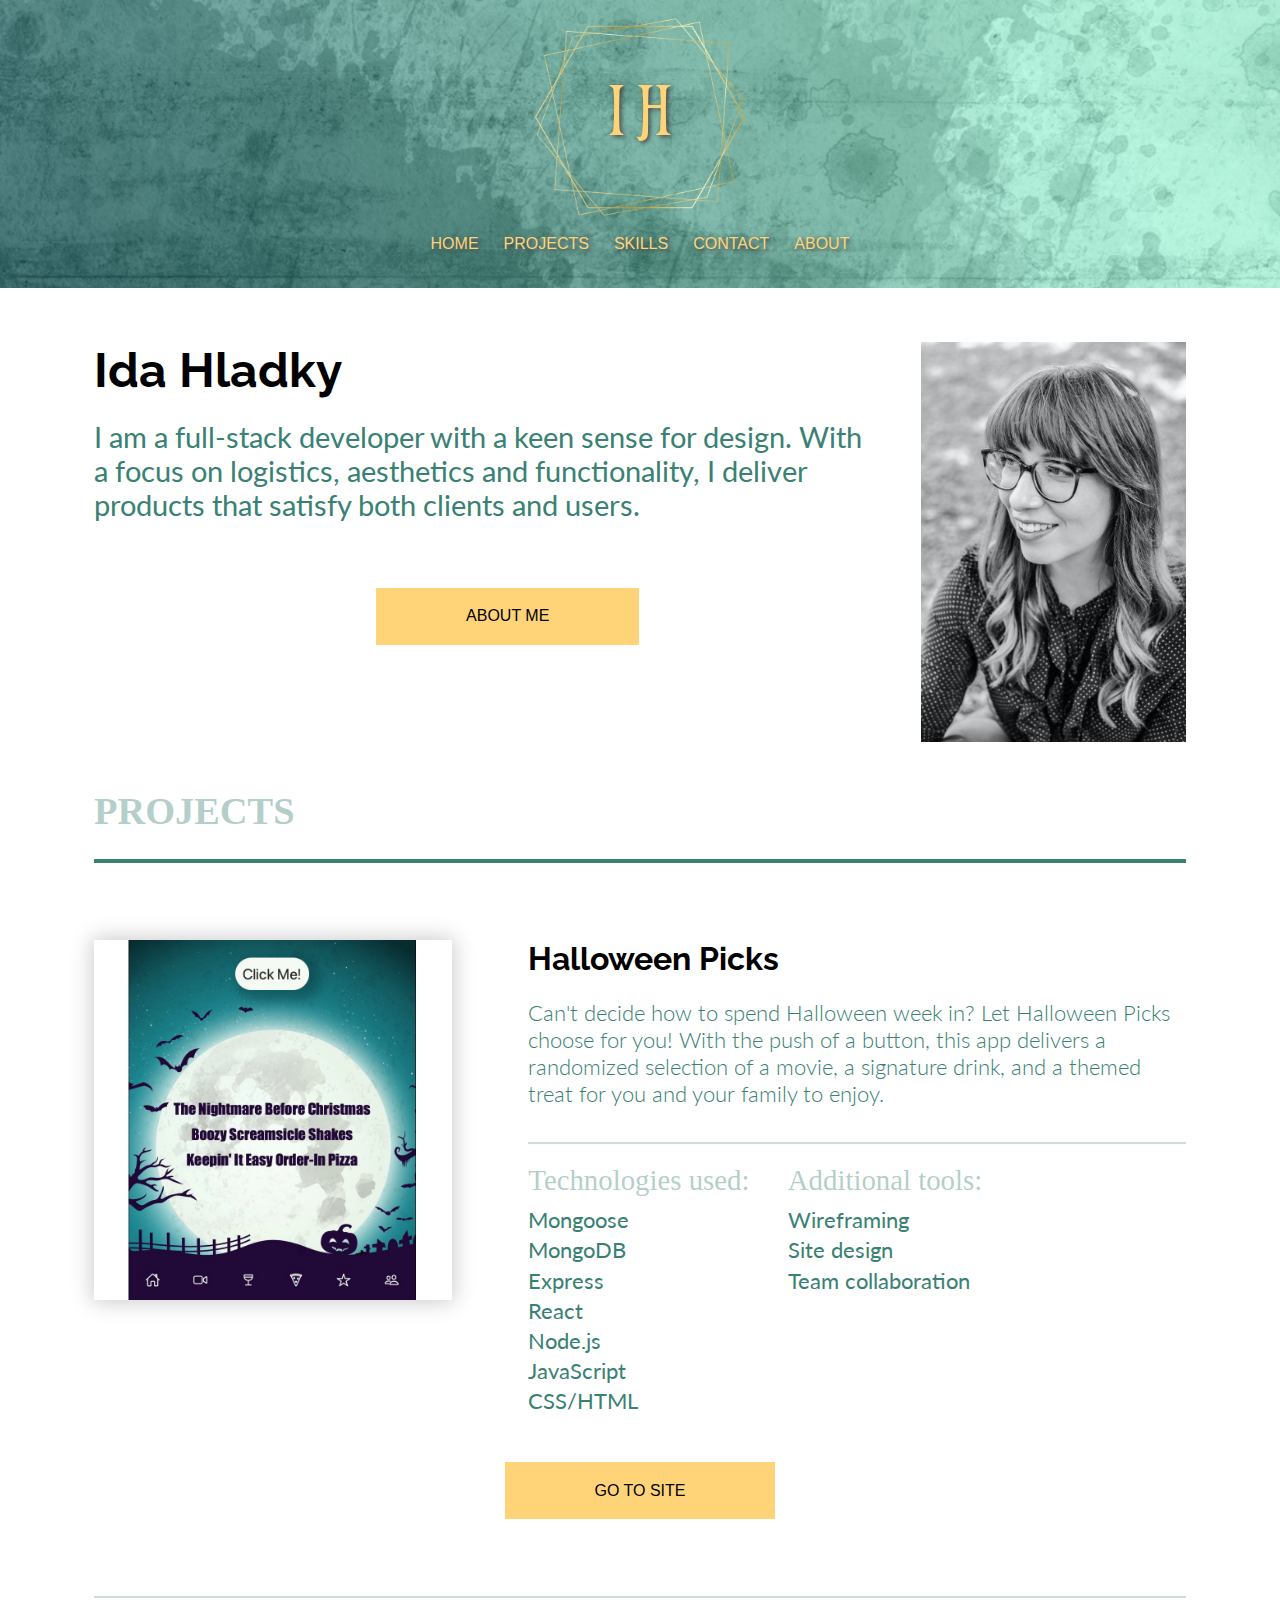
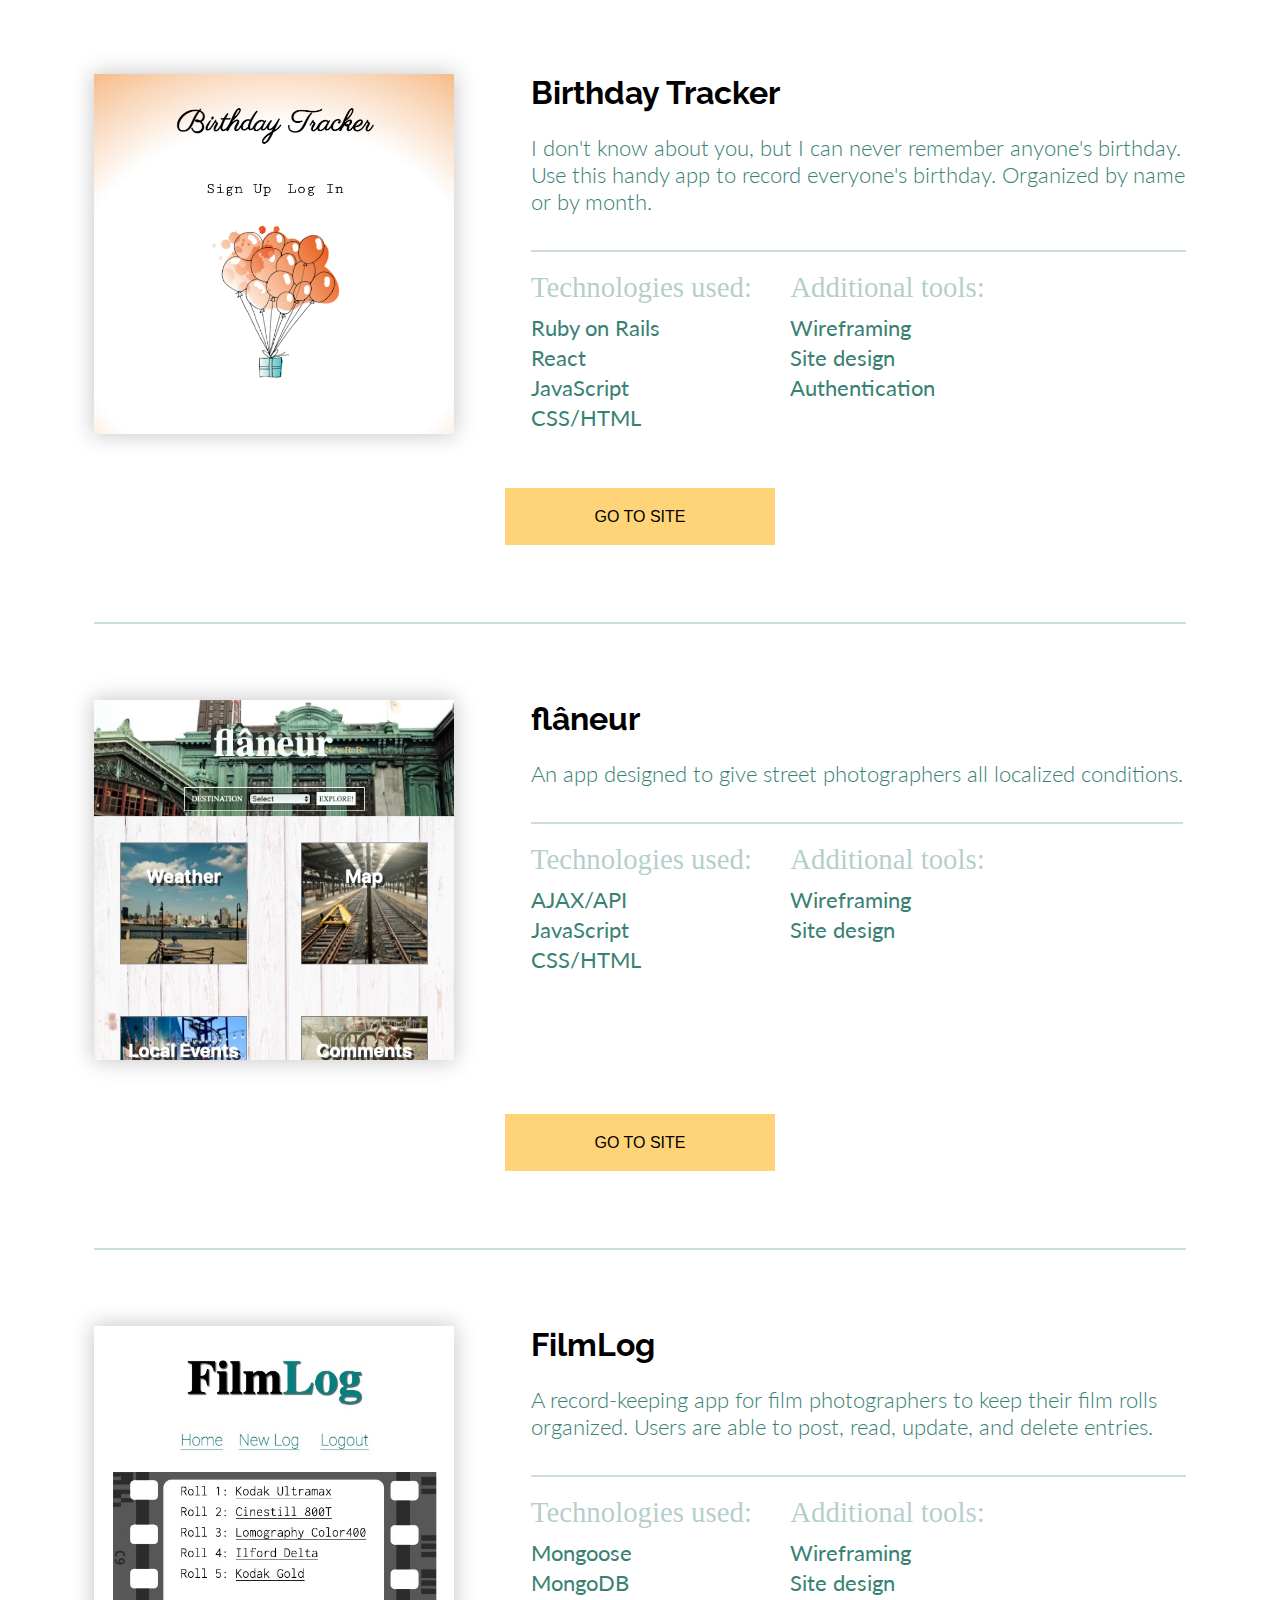
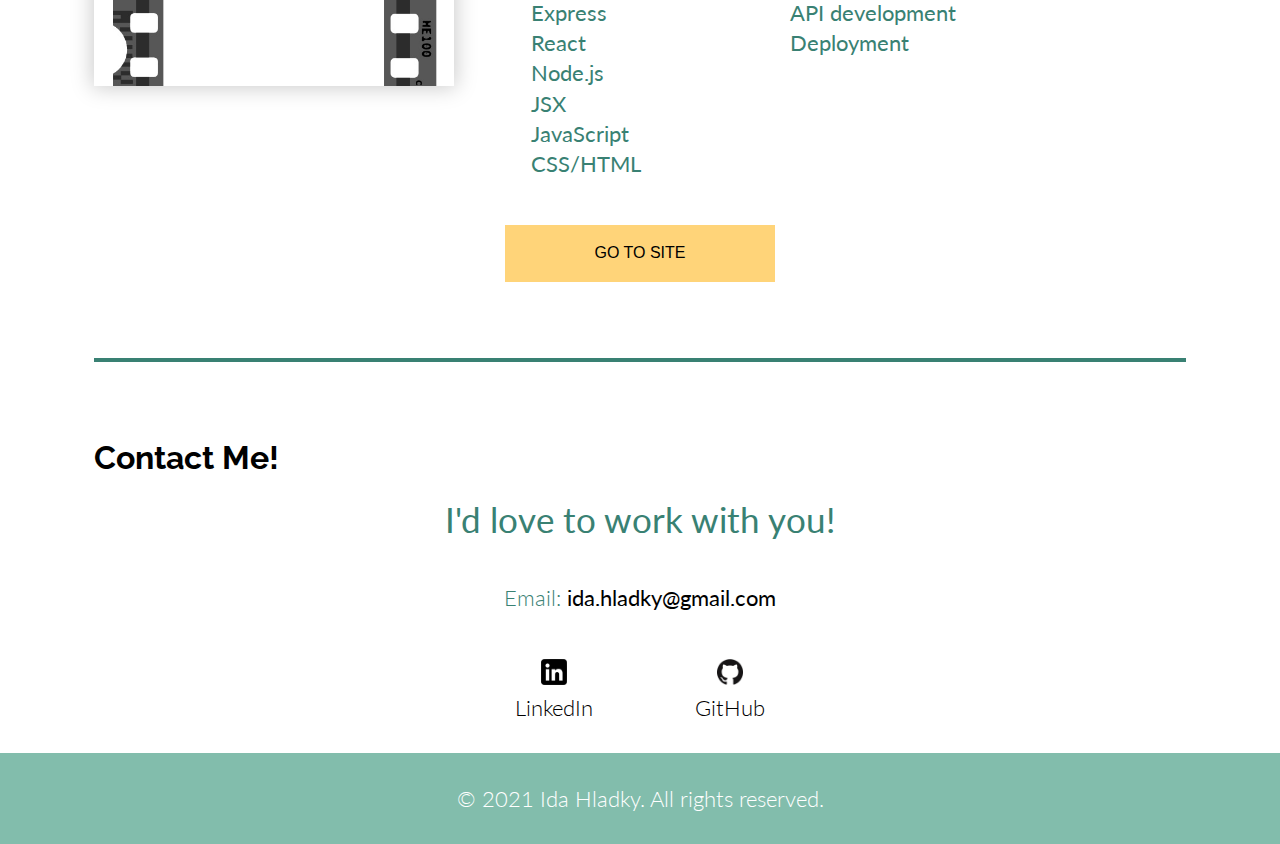
<file: index.html>
<!DOCTYPE html>
<html lang="en">
<head>
    <meta charset="UTF-8">
    <meta name="viewport" content="width=device-width, initial-scale=1.0">
    <meta http-equiv="X-UA-Compatible" content="ie=edge">

    <link rel="stylesheet" href="style.css">

    <title>Ida Hladky</title>
</head>
<body>

    <header>
        <div class="logo">I H</div>
        <nav>
            <a href="https://idahladky.com/">HOME</a>
            <a href="#projects">PROJECTS</a>
            <a href="about.html#skills">SKILLS</a>
            <a href="#contact">CONTACT</a>
            <a href="about.html">ABOUT</a>
        </nav>
    </header>

    <main>
        <!-- intro -->
        <section id="home">
            <div>
                <h1>Ida Hladky</h1>
                <p>I am a full-stack developer with a keen sense for design. With a focus on logistics, aesthetics and functionality, I deliver products that satisfy both clients and users.</p>
                <div class="button-container">
                    <button><a href="about.html">ABOUT ME</a></button>
                </div>
            </div>
            <div>
                <img src="images/portrait.jpg"/>
            </div>
        </section>

        <!-- projects -->
        <section id="projects">
            <h2>Projects</h2>
            <hr class="project-separation"/>
            <!-- Halloween Picks -->
            <article>
                <div>
                    <a href="https://eloquent-newton-3f7527.netlify.app" target="_blank"><img src="images/halloween_picks.jpg"/></a>
                </div>
                <div class="project-description">
                    <h3>Halloween Picks</h3>
                    <p>Can't decide how to spend Halloween week in? Let Halloween Picks choose for you! With the push of a button, this app delivers a randomized selection of a movie, a signature drink, and a themed treat for you and your family to enjoy.</p>
                    <hr class="thin-hr" />
                    <div class="lists">
                        <ul>
                            <li>Technologies used:</li>
                            <li>Mongoose</li>
                            <li>MongoDB</li>
                            <li>Express</li>
                            <li>React</li>
                            <li>Node.js</li>
                            <li>JavaScript</li>
                            <li>CSS/HTML</li>
                        </ul>
                        <ul>
                            <li>Additional tools:</li>
                            <li>Wireframing</li>
                            <li>Site design</li>
                            <li>Team collaboration</li>
                        </ul>
                    </div>
                </div>
            </article>
            <div class="button-container">
                <button><a href="https://eloquent-newton-3f7527.netlify.app" target="_blank">Go to Site</a></button>
            </div>

            <hr class="thin-hr" />

            <!-- Birthday Tracker -->
            <article>
                <div>
                    <a href="https://cocky-bell-811390.netlify.app/" target="_blank"><img src="images/birthday_tracker.png"/></a>
                </div>
                <div class="project-description">
                    <h3>Birthday Tracker</h3>
                    <p>I don't know about you, but I can never remember anyone's birthday. Use this handy app to record everyone's birthday. Organized by name or by month.</p>
                    <hr class="thin-hr" />
                    <div class="lists">
                        <ul>
                            <li>Technologies used:</li>
                            <li>Ruby on Rails</li>
                            <li>React</li>
                            <li>JavaScript</li>
                            <li>CSS/HTML</li>
                        </ul>
                        <ul>
                            <li>Additional tools:</li>
                            <li>Wireframing</li>
                            <li>Site design</li>
                            <li>Authentication</li>
                        </ul>
                    </div>
                </div>
            </article>
            <div class="button-container">
                <button><a href="https://cocky-bell-811390.netlify.app/" target="_blank">Go to Site</a></button>
            </div>

            <hr class="thin-hr" />
        
            <!-- flaneur -->
            <article>
                <div>
                    <!-- include link to site -->
                    <a href="https://www.flaneurapp.com/" target="_blank"></a><img src="images/flaneur.jpg"/></a>
                </div>
                <div class="project-description">
                    <h3>flâneur</h3>
                    <p>An app designed to give street photographers all localized conditions.</p>
                    <hr class="thin-hr" />
                    <div class="lists">
                        <ul>
                            <li>Technologies used:</li>
                            <li>AJAX/API</li>
                            <li>JavaScript</li>
                            <li>CSS/HTML</li>
                        </ul>  
                        <ul>
                            <li>Additional tools:</li>
                            <li>Wireframing</li>
                            <li>Site design</li>
                        </ul>
                    </div>
                </div>
            </article>
            <div class="button-container">
                <button><a href="https://www.flaneurapp.com/" target="_blank">Go to Site</a></button>
            </div>

            <hr class="thin-hr" />
            
            <!-- FilmLog -->
            <article>
                <div>
                    <!-- include link to site -->
                    <a href="#"><img src="images/filmLog.jpg"/></a>
                </div>
                <div class="project-description">
                    <h3>FilmLog</h3>
                    <p>A record-keeping app for film photographers to keep their film rolls organized. Users are able to post, read, update, and delete entries.</p>
                    <hr class="thin-hr" />
                    <div class="lists">
                        <ul>
                            <li>Technologies used:</li>
                            <li>Mongoose</li>
                            <li>MongoDB</li>
                            <li>Express</li>
                            <li>React</li>
                            <li>Node.js</li>
                            <li>JSX</li>
                            <li>JavaScript</li>
                            <li>CSS/HTML</li>
                        </ul>
                        <ul>
                            <li>Additional tools:</li>
                            <li>Wireframing</li>
                            <li>Site design</li>
                            <li>API development</li>
                            <li>Deployment</li>
                        </ul>
                    </div>
                </div>
            </article> 
            <div class="button-container">
                <button><a href="#">Go to Site</a></button>
            </div>

        </section>

        <hr />        

        <!-- contact -->
        <section id="contact">
            <h2>Contact Me!</h2>
            <p><span>I'd love to work with you!</span></p>
            <p>Email: <a href="mailto:ida.hladky@gmail.com">ida.hladky@gmail.com</a></p>
        </section>
    </main>
    
    <footer>
        <div class="links">
            <div class="individual-links">
                <a href="https://www.linkedin.com/in/ida-hladky/" target="_blank"><img src="images/black-linkedin-icon-557569.png" /></a>
                <p>LinkedIn</p>
            </div>
            <div class="individual-links">
                <a href="https://github.com/idahladky" target="_blank"><img src="images/GitHub-Mark-120px-plus.png" /></a>
                <p>GitHub</p>
            </div>
        </div>
        <p>&copy; 2021 Ida Hladky. All rights reserved.</p>
    </footer>
    
</body>
</html>
</file>
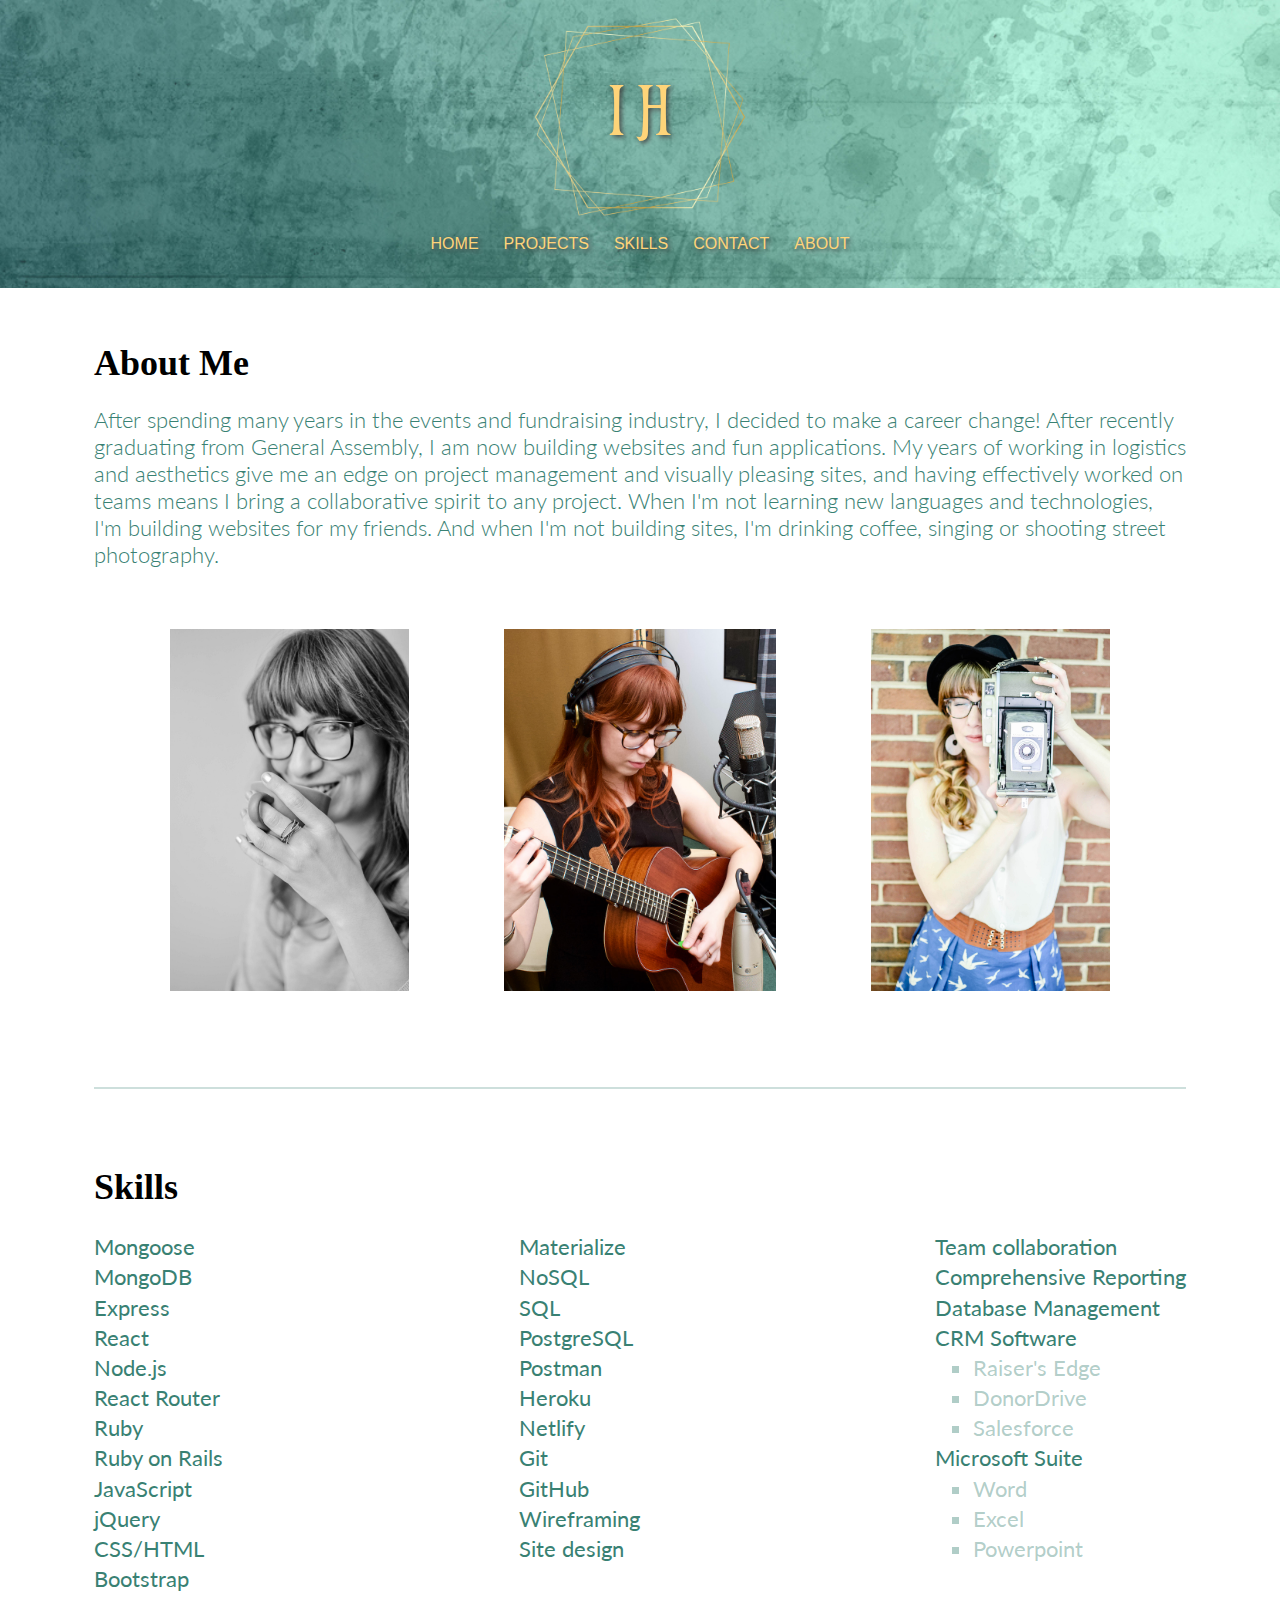
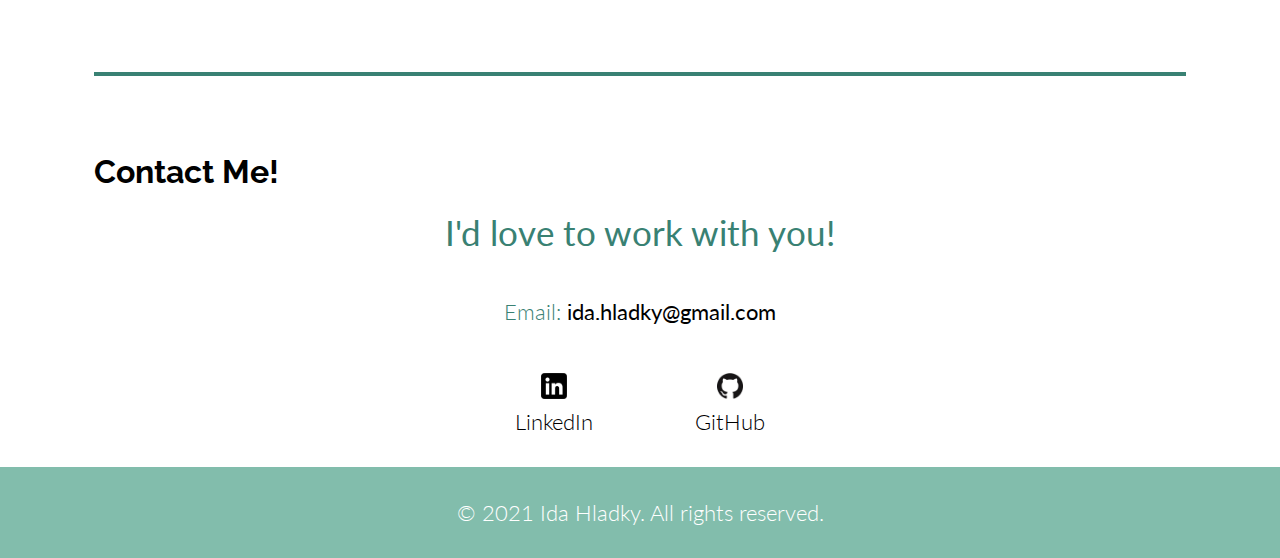
<file: about.html>
<!DOCTYPE html>
<html lang="en">
<head>
    <meta charset="UTF-8">
    <meta name="viewport" content="width=device-width, initial-scale=1.0">
    <meta http-equiv="X-UA-Compatible" content="ie=edge">

    <link rel="stylesheet" href="style.css">

    <title>Ida Hladky | About</title>
</head>
<body>

    <header>
        <div class="logo">I H</div>
        <nav>
            <a href="https://idahladky.com/">HOME</a>
            <a href="index.html#projects">PROJECTS</a>
            <a href="#skills">SKILLS</a>
            <a href="index.html#contact">CONTACT</a>
            <a href="#">ABOUT</a>
        </nav>
    </header>

    <main>
        <!-- contact -->
        <section id="about">
            <h2>About Me</h2>
            <p>After spending many years in the events and fundraising industry, I decided to make a career change! After recently graduating from General Assembly, I am now building websites and fun applications. My years of working in logistics and aesthetics give me an edge on project management and visually pleasing sites, and having effectively worked on teams means I bring a collaborative spirit to any project. When I'm not learning new languages and technologies, I'm building websites for my friends. And when I'm not building sites, I'm drinking coffee, singing or shooting street photography. </p>
            <div class="images">
                <img src="images/coffee.jpg" />
                <img src="images/guitar.jpeg" />
                <img src="images/camera.jpg" />
            </div>
        </section>
            
        <hr class="thin-hr" />

        <!-- skills -->
        <section id="skills">
            <h2>Skills</h2>
            <div class="skills-list">
                <ul>
                    <li>Mongoose</li>
                    <li>MongoDB</li>
                    <li>Express</li>
                    <li>React</li>
                    <li>Node.js</li>
                    <li>React Router</li>
                    <li>Ruby</li>
                    <li>Ruby on Rails</li>
                    <li>JavaScript</li>
                    <li>jQuery</li>
                    <li>CSS/HTML</li>
                    <li>Bootstrap</li>
                </ul>
                <ul>
                    <li>Materialize</li>
                    <li>NoSQL</li>
                    <li>SQL</li>
                    <li>PostgreSQL</li>
                    <li>Postman</li>
                    <li>Heroku</li>
                    <li>Netlify</li>
                    <li>Git</li>
                    <li>GitHub</li>
                    <li>Wireframing</li>
                    <li>Site design</li>
                </ul>
                <ul>
                    <li>Team collaboration</li>
                    <li>Comprehensive Reporting</li>
                    <li>Database Management</li>
                    <li>CRM Software</li>
                    <ul class="sub-list">
                        <li>Raiser's Edge</li>
                        <li>DonorDrive</li>
                        <li>Salesforce</li>
                    </ul>
                    <li>Microsoft Suite</li>
                    <ul class="sub-list">
                        <li>Word</li>
                        <li>Excel</li>
                        <li>Powerpoint</li>
                    </ul>
                </ul>
            </div>
            
        </section>
        <hr />

            <!-- contact -->
        <section id="contact">
            <h2>Contact Me!</h2>
            <p><span>I'd love to work with you!</span></p>
            <p>Email: <a href="mailto:ida.hladky@gmail.com">ida.hladky@gmail.com</a></p>
        </section>
    </main>

    <footer>
        <div class="links">
            <div class="individual-links">
                <a href="http://www.linkedin.com/in/ida-hladky/" target="_blank"><img src="images/black-linkedin-icon-557569.png" /></a>
                <p>LinkedIn</p>
            </div>
            <div class="individual-links">
                <a href="https://github.com/idahladky" target="_blank"><img src="images/GitHub-Mark-120px-plus.png" /></a>
                <p>GitHub</p>
            </div>
        </div>
        <p>&copy; 2021 Ida Hladky. All rights reserved.</p>
    </footer>
              
</body>
</html>
</file>
<file: style.css>
@import url('https://fonts.googleapis.com/css2?family=Cinzel+Decorative&display=swap');
/* logo */
@import url('https://fonts.googleapis.com/css2?family=Smythe&display=swap');
/* h1 */
@import url('https://fonts.googleapis.com/css2?family=Raleway&display=swap');
/* p */
@import url('https://fonts.googleapis.com/css2?family=Lato:wght@300;400&display=swap');


* {
    margin: 0;
    padding: 0;
    font-size: 36px;
    box-sizing: border-box;
}

header {
    background-image: url("images/medium_teal_background.jpg");
    background-repeat: no-repeat;
    background-size: cover;
    height: 32vh;
    padding-bottom: 8vmin;
}

.logo {
    background-image: url("images/gold_frame.png");
    background-repeat: no-repeat;
    background-size: cover;
    margin: auto;
    height: 100%;
    width: 26vh;
    display: flex;
    align-items: center;
    justify-content: center;
    color: rgb(255, 212, 121);    
    font-family: 'Smythe', cursive;
    font-size: 6vmax;
    text-shadow: 2px 2px 5px rgb(68, 68, 68);
    max-width: 1200px;
}

nav {
    text-align: center;
    max-width: 1200px;
    margin: auto;
}

nav a {
    font-size: 1.25vmax;
    text-decoration: none;
    color: rgb(255, 212, 121);
    font-family: sans-serif;
    text-shadow: 2px 2px 5px rgb(68, 68, 68);
    padding: 0 .5em;
}

main {
    padding: 1.5em 1.5em .5em 1.5em;
    max-width: 1200px;
    margin: auto;
}

#home {
    display: flex;
}

img {
    height: 65vh;
}

#home img, .images img {
    max-height: 400px;
    /* max-width: 300px; */
}

h1, h3, #contact h2 {
    font-family: 'Raleway', sans-serif;
}

h1 {
    font-size: 3.75vmax;
}

p {
    font-family: 'Lato', sans-serif;
    font-size: 1.75vmax;
    color: rgb(57, 129, 115);
    padding: 1.75vmax 0;
    font-weight: 300;
}

#home p {
    padding: .75em 2em .75em 0;
    font-weight: 400;
    font-size: 2.25vmax;
}

.button-container {
    text-align: center;
    padding: 5vh 0 0;
}

button {
    margin: auto;
    display: flex;
    padding: 1.5vw 7vw;
    background-color: rgb(255, 212, 121);
    border: none;
}

button a {
    font-size: 1.25vw;
    text-decoration: none;
    color: black;
    text-transform: uppercase;
}

#projects h2 {
    text-transform: uppercase;
    font-size: 3vmax;
    padding: 3vmax 0 1vmax;
    font-family: 'Cinzel', serif;
    color: rgba(57, 129, 115, .4);
}

hr {
    border: rgb(57, 129, 115) solid 2px;
    margin: 6vmax 0;
}

.project-separation {
    margin: 1vmax 0 6vmax;
}

article {
    display: flex;
}

article img {
    height: 40vh;
    box-shadow: 0px 0px 20px 2px #ccc;
    -moz-box-shadow: 0px 0px 20px 2px #ccc;
    -webkit-box-shadow: 0px 0px 20px 2px #ccc;
    -khtml-box-shadow: 0px 0px 20px 2px #ccc;
}

/* this is for placeholder in projects section */
.square {
    border: 1px black solid;
    height: 200px;
    width: 575px;
}

h3, #contact h2 {
    font-size: 2.5vmax;
}

.project-description {
    padding: 0 0 0 6vw;
}

.images {
    margin-top: 1.5vmax;
    display: flex;
    justify-content: space-evenly;
}

.images img {
    padding: 1.5vmax;
}

.lists, .skills-list {
    display: flex;
}

.skills-list {
    justify-content: space-between;
    padding-top: 2vmax;
}

li {
    font-weight: 400;
    font-size: 1.75vmax;
    font-family: 'Lato', sans-serif;
    color: rgb(57, 129, 115);
    list-style: none;
    padding-bottom: .25vmax;
}

 .lists li:first-child {
    font-size: 2.25vmax;
    padding: .5vmax 3vmax .75vmax 0;
    font-family: 'Cinzel', serif;
    color: rgba(57, 129, 115, .4);
}

.sub-list {
    margin-left: 3vmax;
}

.sub-list li{
    list-style: square;
    color: rgba(57, 129, 115, .4);
    color: rgba(57, 129, 115, .4);
}

article button {
    text-align: left;
}

.thin-hr {
    border: rgba(57, 129, 115, .25) solid .5px;
}

article .thin-hr {
    margin: 1vmax 0;
}

#contact p {
    text-align: center;
}

span {
    font-weight: 400;
    font-size: 2.7vmax;
}

#contact a {
    font-size: 1.75vmax;
    color: black;
    text-decoration: none;
    font-weight: 400;;
}

footer {
    text-align: center;
}

footer img {
    height: 2vmax;
}

.links {
    display: flex;
    justify-content: center;
    max-width: 1200px;
    margin: auto;
}

.individual-links {
    padding: 0 1.5vmax;
}

.individual-links p {
    color: black;
    background-color: white;
    padding-top: 0;
}

footer p {
    background-color: rgb(130, 189, 172);
    color: white;
    padding: 2.5vmax;
}

@media screen and (max-width: 1024px) {
    article img {
        height: 35vh;
    }
}

@media screen and (max-width: 920px) {
    #home img {
        height: 50vh;
    }

    .images img {
        height: 30vh;
    }
  }

  @media screen and (max-width: 815px) {
    header {
        height: 25vh;
    }

    .logo {
        width: 20vh;
    }

    article img {
        height: 30vh;
    }

    .images img {
        height: 25vh;
    }
  }

  @media screen and (max-width: 975px) and (max-height: 1280px) {
    article img {
        height: 20vh;
    }
  }

  @media screen and (max-width: 600px) {
    header {
        height: 22vh;
    }

    .logo {
        width: 17vh;
        font-size: 5vmax;
        height: 95%;
    }

    #home img, .images img {
        height: 40vh;
    }

    article img {
        height: 25vh;
    }

    #about h2, #skills h2 {
        font-size: 3vmax;
    }

    .skills-list li {
        font-size: 1.5vmax;
    }

    .images {
        flex-flow: column;
        align-items: center;
    }
  }

  @media screen and (max-width: 600px) and (max-height: 1024px) {
    #home, article {
        flex-flow: column;
        align-items: center;
    }

    #home .button-container {
        padding: 3.75vmax 0;
    }

    #home p {
        padding: 1.25vmax 0 0;
    }

    .project-description {
        padding: 5vmax 1vmax 1vmax;
    }

    article .button-container {
        padding: 3.75vmax 0 0;
    }
  }

  @media screen and (max-width: 450px) {
    header {
        display: flex;
        padding: 0;
        height: 20vh;
    }

    .logo {
        height: 75%;
        width: 15vh;
    }

    nav {
        display: flex;
        flex-flow: column;
        width: 20%;
        text-align: left;
    }

    nav a {
        display: block;
        padding: .5vmax 2vmax;
        width: 100%;
        font-size: 1.5vmax; 
    }

    #home, article {
        flex-flow: column;
        align-items: center;
    }

    #home .button-container {
        padding: 0 0 3vmax;
    }

    #home p {
        padding: .75em 0
    }

    article img {
        height: 30vh;
    }

    .project-description {
        padding: 5vmax 1vmax 1vmax;
    }

    .skills-list li {
        font-size: 1.25vmax;
    }
  }

  @media screen and (max-width: 300px) {
    main {
        padding: .75em .75em .25em .75em;
    }

    article img, .images img {
        height: 25vh;
    }

    .skills-list li {
        font-size: 1vmax;
    }
  }
</file>
